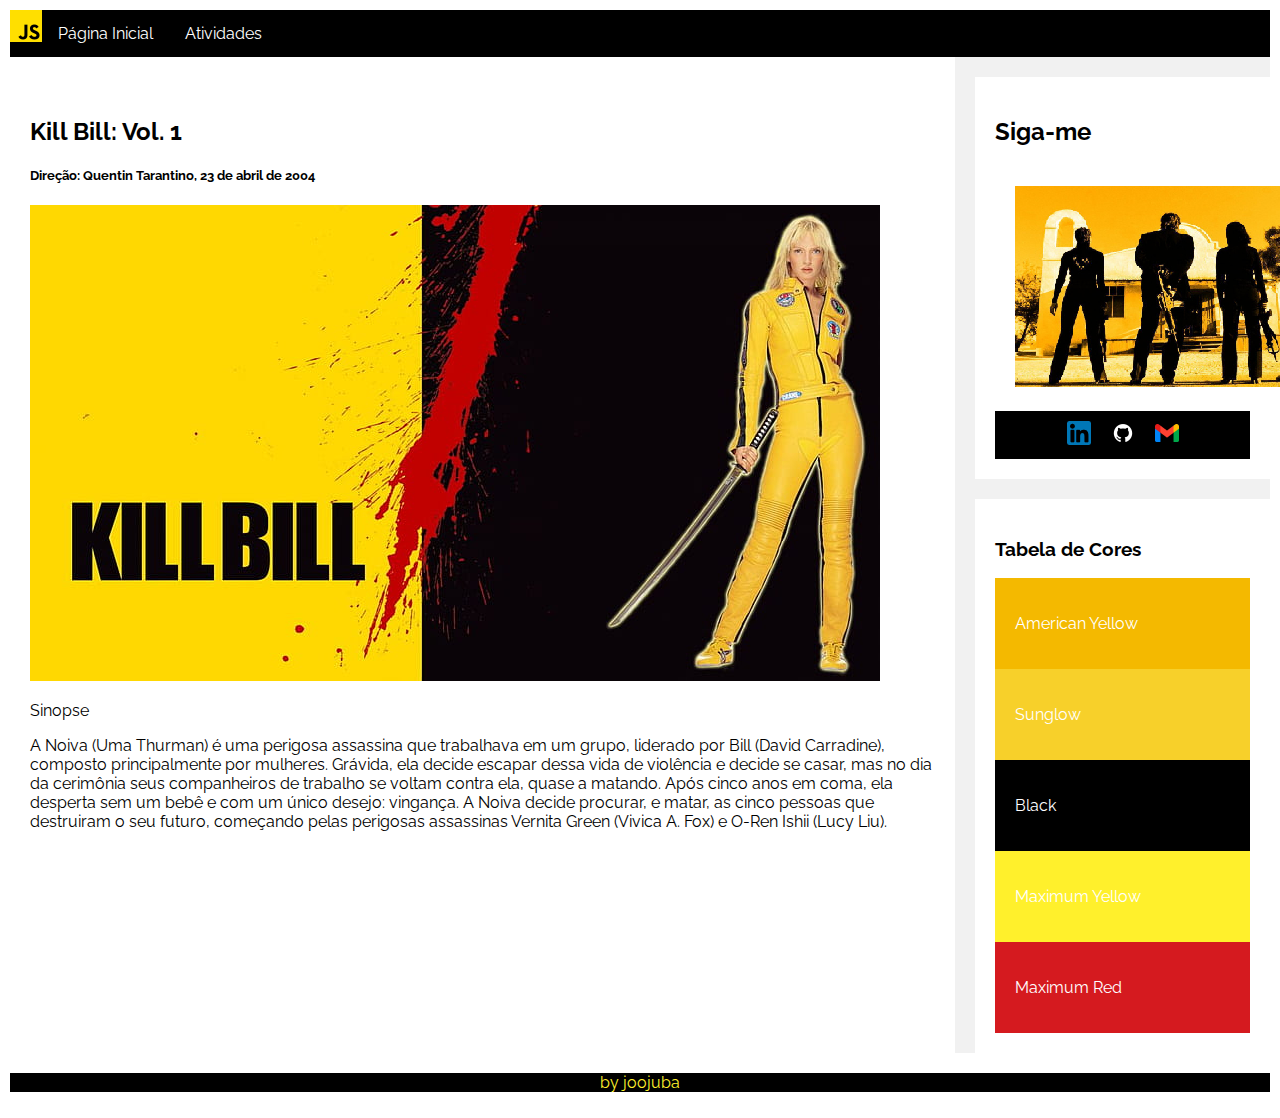
<file: DesafioJS/index.html>
<!DOCTYPE html>
<html lang="pt-br">
<head>
    <meta charset="UTF-8">
    <meta name="viewport" content="width=device-width, initial-scale=1.0">
    <link rel="stylesheet" type="text/css" href="estilo.css">
    <link rel="stylesheet" href="https://fonts.googleapis.com/css?family=Raleway">    
    <title>ATIVIDADE</title>
   
<body>
    <ul>
        <li><img src="imgs/js.png" alt="js"></li>
        <li><a href="index.html">Página Inicial</a></li>
        <li class="dropdown">
          <a href="javascript:void(0)" class="dropbtn">Atividades</a>
          <div class="dropdown-content">
            <a href="atv1.html">Atividade 1</a>
            <a href="atv2.html">Atividade 2</a>
            <a href="atv3.html">Atividade 3</a>
            <a href="atv4.html">Atividade 4</a>
            <a href="atv5.html">Atividade 5</a>
            <a href="atv6-7-8.html">Atividade 6 a 8</a>
            <a href="atv9.html">Atividade 9</a>
            <a href="atv10.html">Atividade 10</a>
          </div>         
        </li>
      </ul>

    <div class="row">
        <div class="leftcolumn">
          <div class="card">
            <h2>Kill Bill: Vol. 1</h2>
            <h5>Direção: Quentin Tarantino, 23 de abril de 2004</h5>
            <div class="img"><img src="imgs/img12.jpg" alt="card"></div>
            <p>Sinopse</p>
            <p>A Noiva (Uma Thurman) é uma perigosa assassina que trabalhava em um grupo, liderado por Bill (David Carradine), composto principalmente por mulheres. Grávida, ela decide escapar dessa vida de violência e decide se casar, mas no dia da cerimônia seus companheiros de trabalho se voltam contra ela, quase a matando. Após cinco anos em coma, ela desperta sem um bebê e com um único desejo: vingança. A Noiva decide procurar, e matar, as cinco pessoas que destruiram o seu futuro, começando pelas perigosas assassinas Vernita Green (Vivica A. Fox) e O-Ren Ishii (Lucy Liu).</p>
          </div>      
        </div>
        <div class="rightcolumn">
          <div class="card">
            <h2>Siga-me</h2>
            <div class="redeimg"><img src="imgs/img13.png" alt="card"></div>
            <nav class="redes">
                <ul>
                    <li><a href="https://www.linkedin.com/in/joanna-ramalho/" target="_blank"> 
                            <img src="imgs/linkedin.png" alt="linkedin"></a></li>
                    <li><a href="https://github.com/joojubba" target="_blank"> 
                            <img src="imgs/github.png" alt="github"></a></li>
                    <li><a href="mailto:joannaramalho.jk@gmail.com" target="_blank"> 
                            <img src="imgs/gmail.png" alt="gmail"></a></li>
                </ul>
            </nav> 
          </div>
          <div class="card">
            <h3><a href="https://www.schemecolor.com/who-wants-to-kill-bill.php" target="_blank">Tabela de Cores</a></h3>
            <div class="tabelacores" style="background-color: #F4B900; color: white;"><p>American Yellow</p></div>
            <div class="tabelacores" style="background-color:  #F7D02A;color: white;"><p>Sunglow</p></div>
            <div class="tabelacores" style="background-color: #000000;color: white;"><p>Black</p></div>
            <div class="tabelacores" style="background-color: #FFF02C;color: white;"><p>Maximum Yellow</p></div>
            <div class="tabelacores" style="background-color: #D51A1F;color: white;"><p>Maximum Red</p></div>
          </div>
        </div>
      </div>   
      <div class="footer">
        <p>by joojuba </p>
      </div>
</body>
</html>
</file>
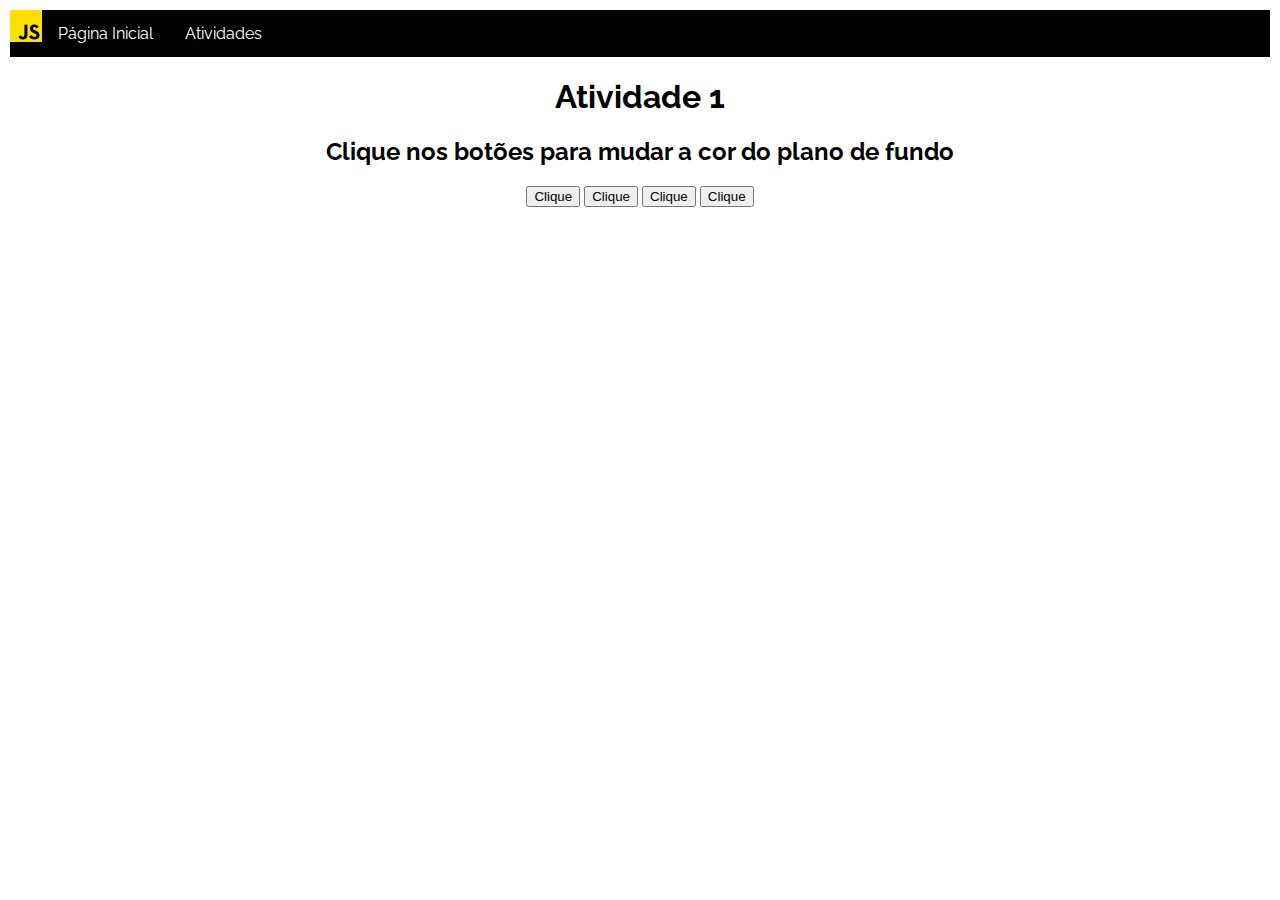
<file: DesafioJS/atv1.html>
<!DOCTYPE html>
<html lang="pt-br">
<head>
    <meta charset="UTF-8">
    <meta name="viewport" content="width=device-width, initial-scale=1.0">
    <link rel="stylesheet" type="text/css" href="estilo.css">
    <link rel="stylesheet" href="https://fonts.googleapis.com/css?family=Raleway">   
    <title>ATIVIDADE 01</title>

<body>
  <ul>
    <li><img src="imgs/js.png" alt="js"></li>
    <li><a href="index.html">Página Inicial</a></li>
    <li class="dropdown">
      <a href="javascript:void(0)" class="dropbtn">Atividades</a>
      <div class="dropdown-content">
        <a href="atv1.html">Atividade 1</a>
        <a href="atv2.html">Atividade 2</a>
        <a href="atv3.html">Atividade 3</a>
        <a href="atv4.html">Atividade 4</a>
        <a href="atv5.html">Atividade 5</a>
        <a href="atv6-7-8.html">Atividade 6 a 8</a>
        <a href="atv9.html">Atividade 9</a>
        <a href="atv10.html">Atividade 10</a>
      </div>         
    </li>
  </ul>
      
<div class="texto">
    <h1>Atividade 1</h1>
    <h2>Clique nos botões para mudar a cor do plano de fundo</h2>

    <form action="" method="post">
        <button type="button" onclick="botao1()">Clique</button>
        <button type="button" onclick="botao2()">Clique</button>
        <button type="button" onclick="botao3()">Clique</button>
        <button type="button" onclick="botao4()">Clique</button>
    </form>
        
</div>

<script src="atv1.js"></script>

</body>
</html>
</file>
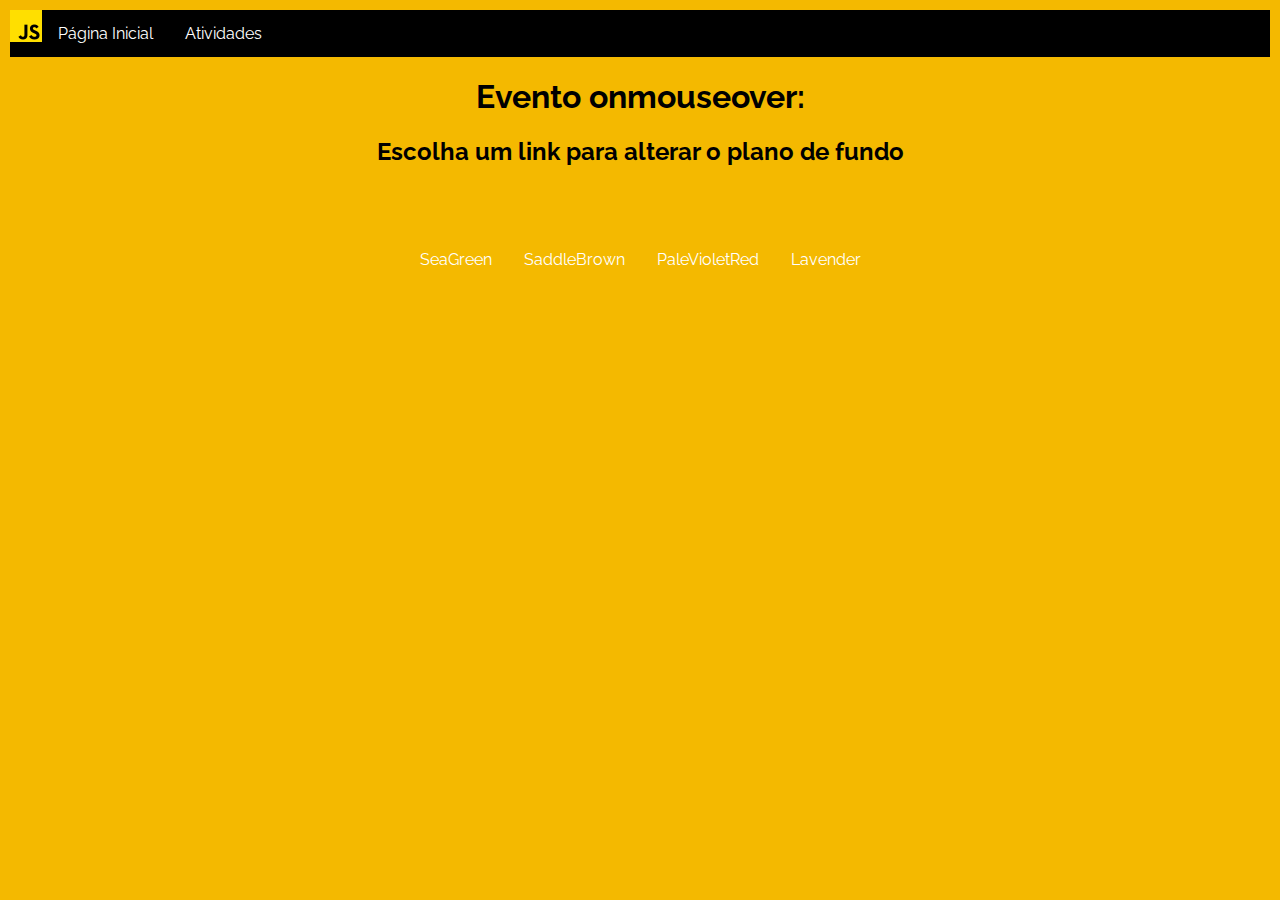
<file: DesafioJS/atv2.html>
<!DOCTYPE html>
<html lang="pt-br">
<head>
    <meta charset="UTF-8">
    <meta name="viewport" content="width=device-width, initial-scale=1.0">
    <link rel="stylesheet" type="text/css" href="estilo.css">
    <link rel="stylesheet" href="https://fonts.googleapis.com/css?family=Raleway">    
    <style>
      body{
        background-color: #F4B900;
      }
      li{
        list-style-type: none;
      }
      #ul{
            background-color: #F4B900;
            display: flex;
            justify-content: center;
            align-items: center;
            padding: 50px;
        }
        #li{
            margin: 0 0 0 15px; 
        }      
    </style>
    <title>ATIVIDADE 02</title>    
<body>
  <ul>
    <li><img src="imgs/js.png" alt="js"></li>
    <li><a href="index.html">Página Inicial</a></li>
    <li class="dropdown">
      <a href="javascript:void(0)" class="dropbtn">Atividades</a>
      <div class="dropdown-content">
        <a href="atv1.html">Atividade 1</a>
        <a href="atv2.html">Atividade 2</a>
        <a href="atv3.html">Atividade 3</a>
        <a href="atv4.html">Atividade 4</a>
        <a href="atv5.html">Atividade 5</a>
        <a href="atv6-7-8.html">Atividade 6 a 8</a>
        <a href="atv9.html">Atividade 9</a>
        <a href="atv10.html">Atividade 10</a>
      </div>         
    </li>
  </ul>

  <div class="texto">
    <h1>Evento onmouseover: </h1>
    <h2>Escolha um link para alterar o plano de fundo</h2>
    <ul id="ul">
      <li id="SeaGreen">
        <a href="https://github.com/joojubba">SeaGreen</a>
      </li>
      <li id="SaddleBrown">
        <a href="https://github.com/joojubba">SaddleBrown</a>
      </li>
  
      <li id="PaleVioletRed">
        <a href="https://github.com/joojubba">PaleVioletRed</a>
      </li>
  
      <li id="Lavender">
        <a href="https://github.com/joojubba">Lavender</a>
      </li>  

    </ul>
     
  </div>

<script src="atv2.js"></script>

</body>
</html>
</file>
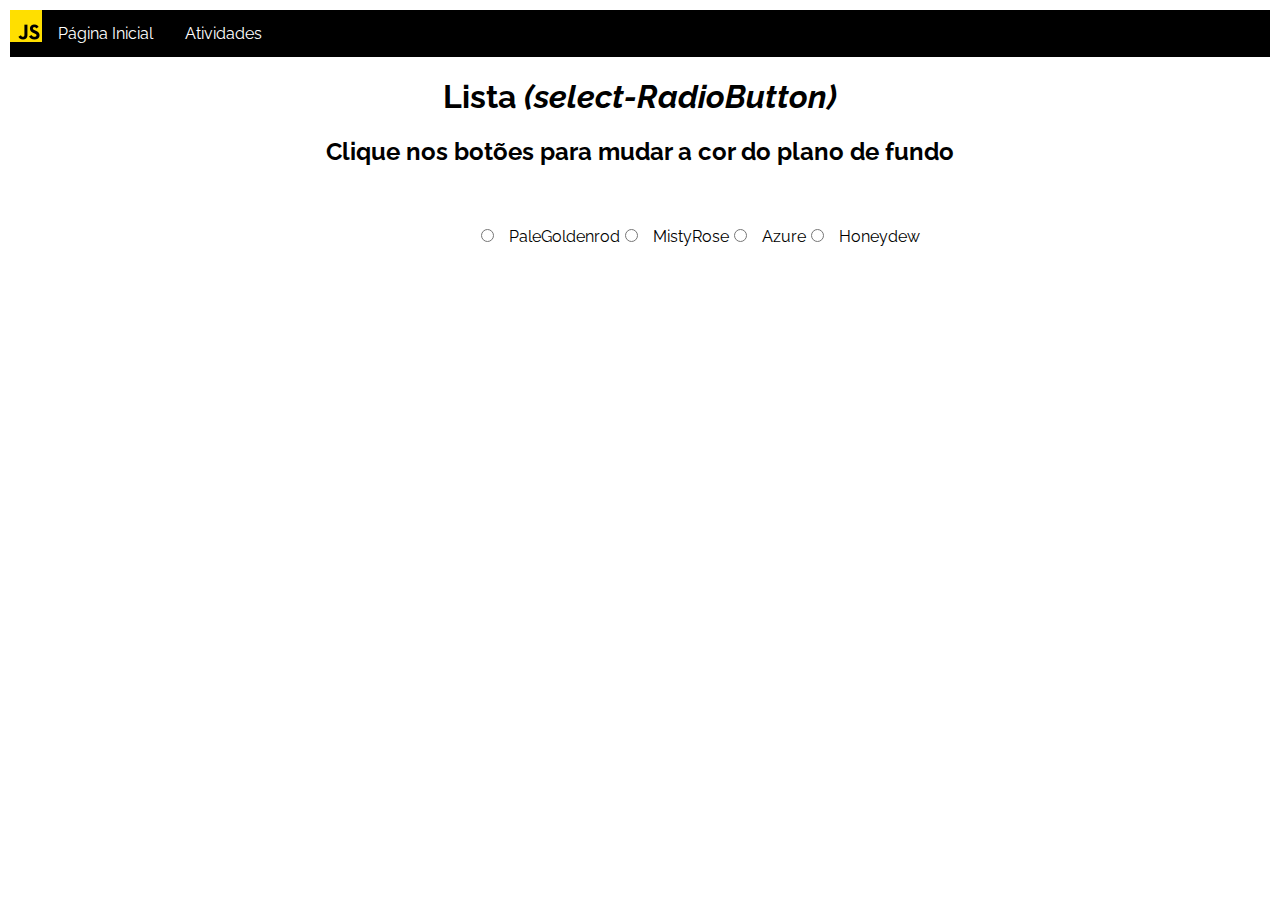
<file: DesafioJS/atv3.html>
<!DOCTYPE html>
<html lang="pt-br">
<head>
    <meta charset="UTF-8">
    <meta name="viewport" content="width=device-width, initial-scale=1.0">
    <link rel="stylesheet" type="text/css" href="estilo.css">
    <link rel="stylesheet" href="https://fonts.googleapis.com/css?family=Raleway">   
    <title>ATIVIDADE 03</title>
    <style>
        #ul{
            background-color: white;
            display: flex;
            justify-content: center;
            align-items: center;
        }
        #li{
            margin: 0 0 0 15px; 
            padding: 50px;
        }      
    </style>
</head>

<body>
    <ul>
        <li><img src="imgs/js.png" alt="js"></li>
        <li><a href="index.html">Página Inicial</a></li>
        <li class="dropdown">
          <a href="javascript:void(0)" class="dropbtn">Atividades</a>
          <div class="dropdown-content">
            <a href="atv1.html">Atividade 1</a>
            <a href="atv2.html">Atividade 2</a>
            <a href="atv3.html">Atividade 3</a>
            <a href="atv4.html">Atividade 4</a>
            <a href="atv5.html">Atividade 5</a>
            <a href="atv6-7-8.html">Atividade 6 a 8</a>
            <a href="atv9.html">Atividade 9</a>
            <a href="atv10.html">Atividade 10</a>
          </div>         
        </li>
      </ul>

      <div class="texto">
        <h1>Lista <i>(select-RadioButton)</i></h1> 
        <h2>Clique nos botões para mudar a cor do plano de fundo</h2>
      </div>
<ul id="ul">
    <li id="li">
        <li>  <input type="radio" onclick="botao1()" id="botao1" name="cor" value="cor1">
              <label for="botao1">PaleGoldenrod</label><br></li>
            <li>
                <input type="radio" onclick="botao2()" id="botao2" name="cor" value="cor2">
                  <label for="botao2">MistyRose</label><br>
            </li>
            <li>
                <input type="radio" onclick="botao3()" id="botao3" name="cor" value="cor3">
                  <label for="botao3">Azure</label><br>
            </li>
            <li>
                <input type="radio" onclick="botao4()" id="botao4" name="cor" value="cor4">
                  <label for="botao4">Honeydew</label><br>
            </li>
    </li> 
</ul>

<script src="atv3.js"></script>

</body>
</html>
</file>
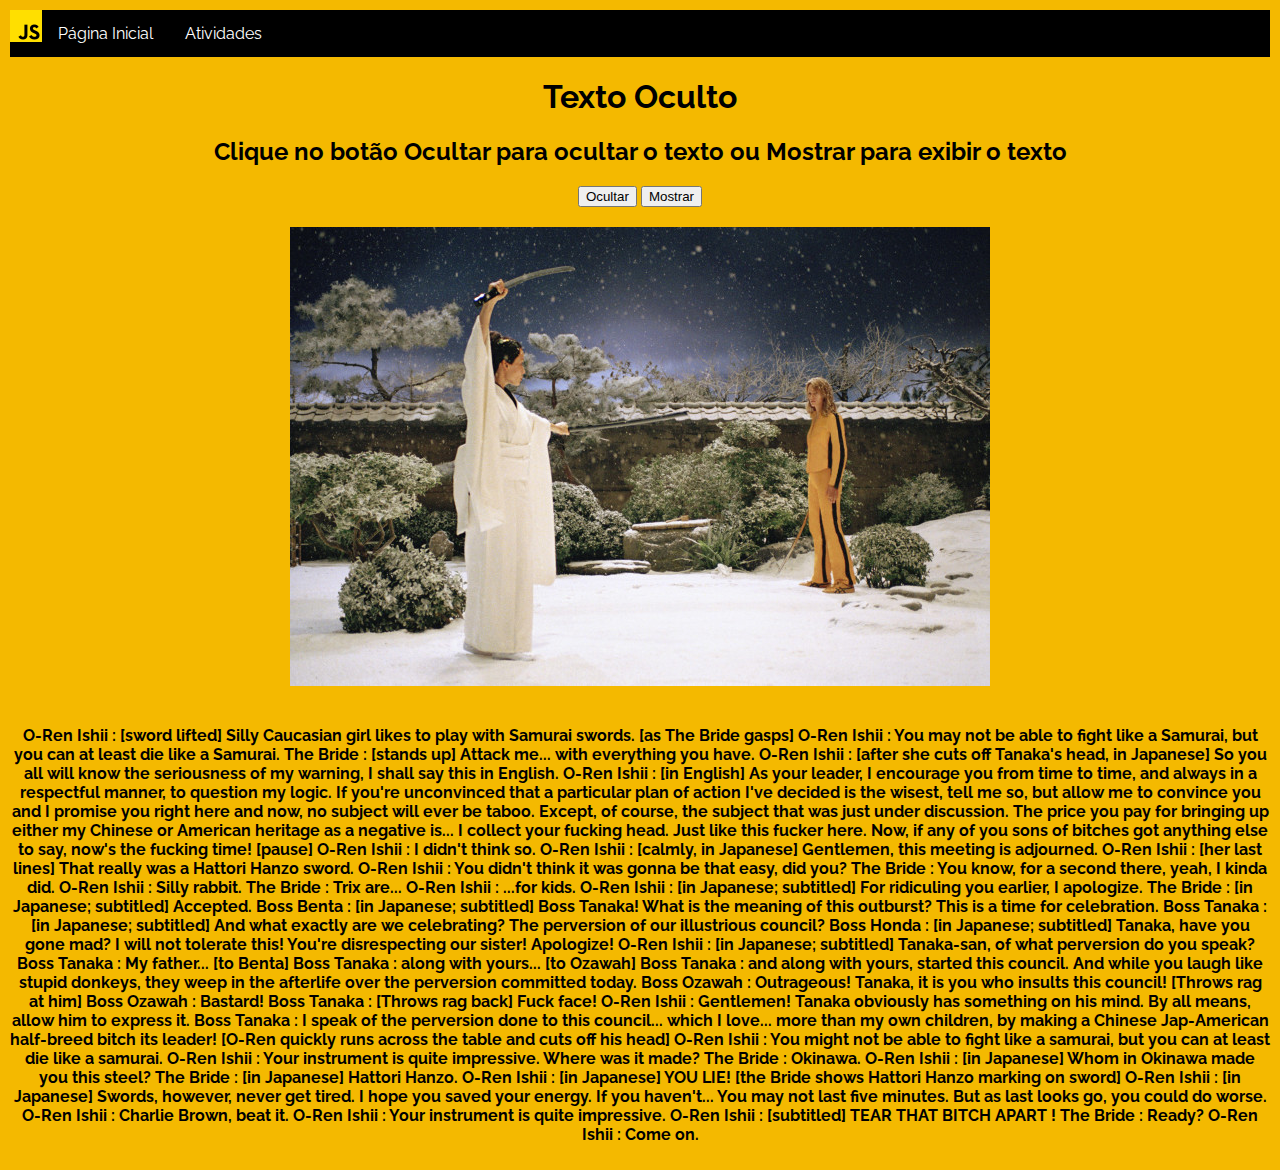
<file: DesafioJS/atv4.html>
<!DOCTYPE html>
<html lang="pt-br">
<head>
    <meta charset="UTF-8">
    <meta name="viewport" content="width=device-width, initial-scale=1.0">
    <link rel="stylesheet" type="text/css" href="estilo.css">
    <link rel="stylesheet" href="https://fonts.googleapis.com/css?family=Raleway">   
    <style>
      body{
        background-color: #F4B900;   
      }
      #texto{
        font-weight:700;
      }
    </style>
    <title>ATIVIDADE 04</title>
    
</head>

<body>
  <ul>
    <li><img src="imgs/js.png" alt="js"></li>
    <li><a href="index.html">Página Inicial</a></li>
    <li class="dropdown">
      <a href="javascript:void(0)" class="dropbtn">Atividades</a>
      <div class="dropdown-content">
        <a href="atv1.html">Atividade 1</a>
        <a href="atv2.html">Atividade 2</a>
        <a href="atv3.html">Atividade 3</a>
        <a href="atv4.html">Atividade 4</a>
        <a href="atv5.html">Atividade 5</a>
        <a href="atv6-7-8.html">Atividade 6 a 8</a>
        <a href="atv9.html">Atividade 9</a>
        <a href="atv10.html">Atividade 10</a>
      </div>         
    </li>
  </ul>

<div class="texto">
  <h1>Texto Oculto</h1>
  <h2>Clique no botão Ocultar para ocultar o texto ou Mostrar para exibir o texto </h2>

<button type="button" onclick="ocultarTexto()">Ocultar</button>
<button type="button" onclick="mostrarTexto()">Mostrar</button>
    <div id="texto">

      <img src="imgs/img6.jpg" style="justify-content: center; padding: 20px;"> 
        <p>
          O-Ren Ishii : [sword lifted]  Silly Caucasian girl likes to play with Samurai swords.

[as The Bride gasps] 

O-Ren Ishii : You may not be able to fight like a Samurai, but you can at least die like a Samurai.

The Bride : [stands up]  Attack me... with everything you have.

O-Ren Ishii : [after she cuts off Tanaka's head, in Japanese]  So you all will know the seriousness of my warning, I shall say this in English.

O-Ren Ishii : [in English]  As your leader, I encourage you from time to time, and always in a respectful manner, to question my logic. If you're unconvinced that a particular plan of action I've decided is the wisest, tell me so, but allow me to convince you and I promise you right here and now, no subject will ever be taboo. Except, of course, the subject that was just under discussion. The price you pay for bringing up either my Chinese or American heritage as a negative is... I collect your fucking head. Just like this fucker here. Now, if any of you sons of bitches got anything else to say, now's the fucking time!

[pause] 

O-Ren Ishii : I didn't think so.

O-Ren Ishii : [calmly, in Japanese]  Gentlemen, this meeting is adjourned.

O-Ren Ishii : [her last lines]  That really was a Hattori Hanzo sword.

O-Ren Ishii : You didn't think it was gonna be that easy, did you?

The Bride : You know, for a second there, yeah, I kinda did.

O-Ren Ishii : Silly rabbit.

The Bride : Trix are...

O-Ren Ishii : ...for kids.

O-Ren Ishii : [in Japanese; subtitled]  For ridiculing you earlier, I apologize.

The Bride : [in Japanese; subtitled]  Accepted.

Boss Benta : [in Japanese; subtitled]  Boss Tanaka! What is the meaning of this outburst? This is a time for celebration.

Boss Tanaka : [in Japanese; subtitled]  And what exactly are we celebrating? The perversion of our illustrious council?

Boss Honda : [in Japanese; subtitled]  Tanaka, have you gone mad? I will not tolerate this! You're disrespecting our sister! Apologize!

O-Ren Ishii : [in Japanese; subtitled]  Tanaka-san, of what perversion do you speak?

Boss Tanaka : My father...

[to Benta] 

Boss Tanaka : along with yours...

[to Ozawah] 

Boss Tanaka : and along with yours, started this council. And while you laugh like stupid donkeys, they weep in the afterlife over the perversion committed today.

Boss Ozawah : Outrageous! Tanaka, it is you who insults this council!

[Throws rag at him] 

Boss Ozawah : Bastard!

Boss Tanaka : [Throws rag back]  Fuck face!

O-Ren Ishii : Gentlemen! Tanaka obviously has something on his mind. By all means, allow him to express it.

Boss Tanaka : I speak of the perversion done to this council... which I love... more than my own children, by making a Chinese Jap-American half-breed bitch its leader!

[O-Ren quickly runs across the table and cuts off his head] 

O-Ren Ishii : You might not be able to fight like a samurai, but you can at least die like a samurai.

O-Ren Ishii : Your instrument is quite impressive. Where was it made?

The Bride : Okinawa.

O-Ren Ishii : [in Japanese]  Whom in Okinawa made you this steel?

The Bride : [in Japanese]  Hattori Hanzo.

O-Ren Ishii : [in Japanese]  YOU LIE!

[the Bride shows Hattori Hanzo marking on sword] 

O-Ren Ishii : [in Japanese]  Swords, however, never get tired. I hope you saved your energy. If you haven't... You may not last five minutes. But as last looks go, you could do worse.

O-Ren Ishii : Charlie Brown, beat it.

O-Ren Ishii : Your instrument is quite impressive.

O-Ren Ishii : [subtitled]  TEAR THAT BITCH APART !

The Bride : Ready?

O-Ren Ishii : Come on.
        </p>    
        </div>
</div>

<script src="atv4.js"></script>

</body>
</html>
</file>
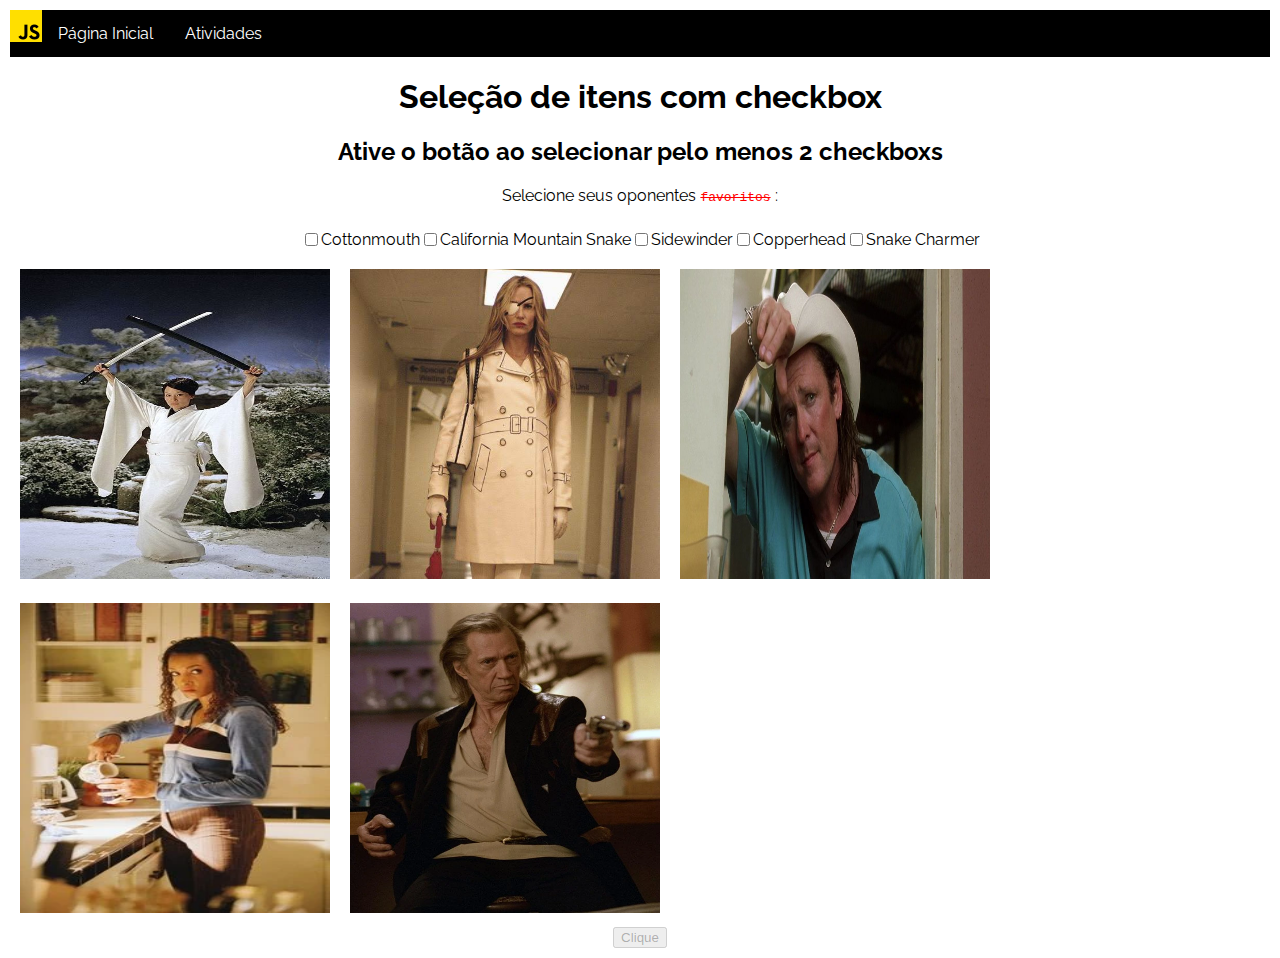
<file: DesafioJS/atv5.html>
<!DOCTYPE html>
<html lang="pt-br">
<head>
    <meta charset="UTF-8">
    <meta name="viewport" content="width=device-width, initial-scale=1.0">
    <link rel="stylesheet" type="text/css" href="estilo.css">
    <link rel="stylesheet" href="https://fonts.googleapis.com/css?family=Raleway">   
    <title>ATIVIDADE 05</title>
    <style>     
        .container{
           
            width: 100px;
            height: 100px;
            display:inline;
            align-items: center;         
        }
         .container img{
            width: 330px;
            height: 330px;
            object-fit: fill;
            padding: 10px;
        }
        form{
            display: flex;
            justify-content: center;
            align-items: center;
        }
    </style>
</head>

<body>
    <ul>
        <li><img src="imgs/js.png" alt="js"></li>
        <li><a href="index.html">Página Inicial</a></li>
        <li class="dropdown">
          <a href="javascript:void(0)" class="dropbtn">Atividades</a>
          <div class="dropdown-content">
            <a href="atv1.html">Atividade 1</a>
            <a href="atv2.html">Atividade 2</a>
            <a href="atv3.html">Atividade 3</a>
            <a href="atv4.html">Atividade 4</a>
            <a href="atv5.html">Atividade 5</a>
            <a href="atv6-7-8.html">Atividade 6 a 8</a>
            <a href="atv9.html">Atividade 9</a>
            <a href="atv10.html">Atividade 10</a>
          </div>         
        </li>
      </ul>

      <div class="texto">
        <h1>Seleção de itens com checkbox</h1>
        <h2>Ative o botão ao selecionar pelo menos 2 checkboxs</h2>
        <p>Selecione seus oponentes <code style="text-decoration: line-through;color: red">favoritos</code> :</p>

        <form action="" method="post">    
            <input name="cottonmouth" onclick="checkbox()" type="checkbox" id="cottonmouth" >
            <label for="cottonmouth">Cottonmouth</label><br>
            
            <input onclick="checkbox()" type="checkbox" id="californiaMountainSnake" name="californiaMountainSnake">
            <label for="californiaMountainSnake">California Mountain Snake</label><br>
            
            <input onclick="checkbox()" type="checkbox" id="sidewinder" name="sidewinder">
            <label for="sidewinder">Sidewinder</label><br><br>
           
            <input onclick="checkbox()" type="checkbox" id="copperhead" name="copperhead">
            <label for="copperhead">Copperhead</label><br><br>
            
            <input onclick="checkbox()" type="checkbox" id="snakeCharmer" name="snakeCharmer">
            <label for="snakeCharmer">Snake Charmer</label><br><br>    
        </form>
       
      </div>
        <div class="container">
            <img src="imgs/IMG15.jpg" alt="cottonmouth"><img src="imgs/img14.jpg" alt="californiaMountainSnake"><img src="imgs/img16.jpg" alt="sidewinder"><img src="imgs/img17.webp" alt="copperhead"><img src="imgs/img18.webp" alt="snakeCharmer">
        </div>
        <div class="texto">
            <button type="button" id="botao">Clique</button>
        </div>

<script src="atv5.js"></script>

</body>
</html>
</file>
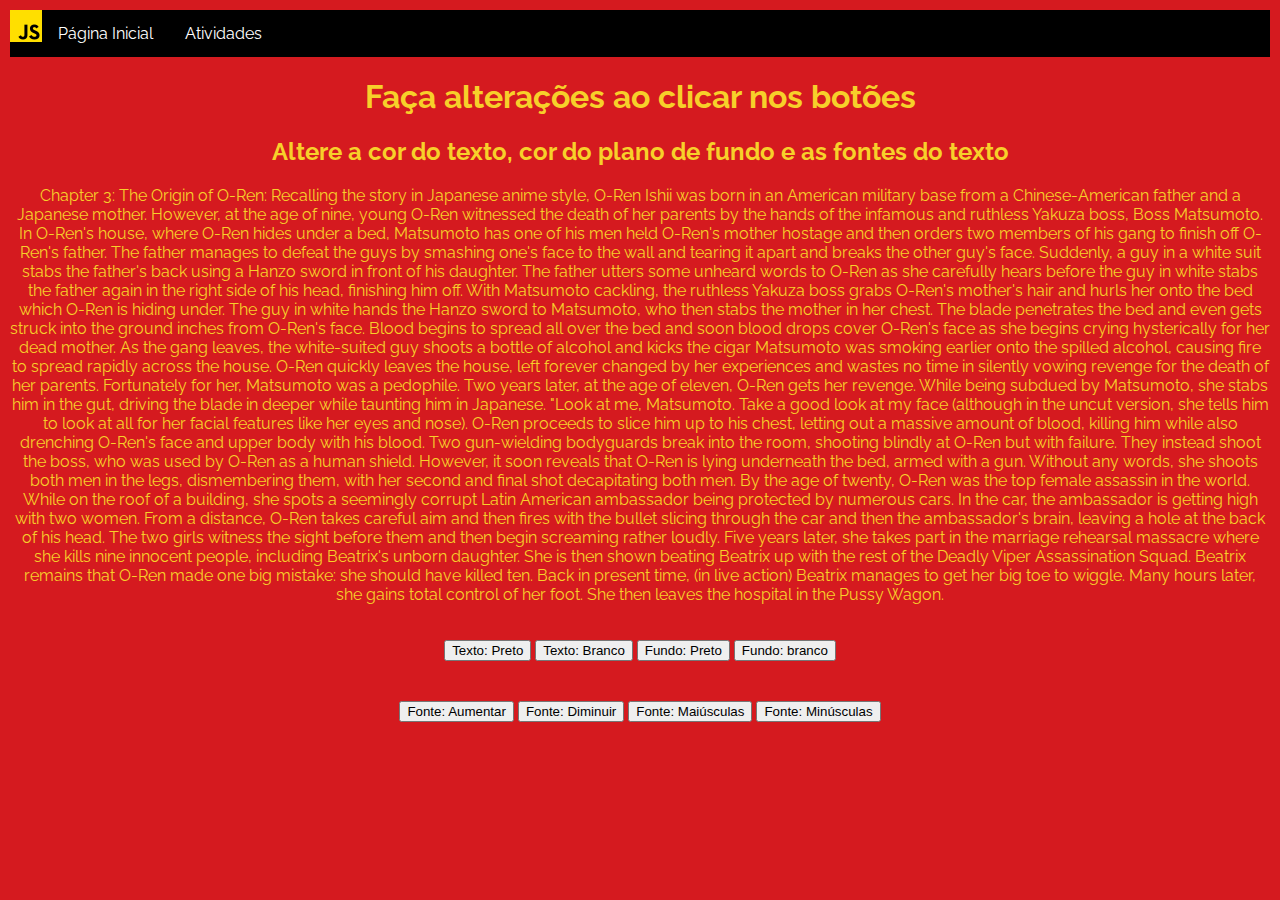
<file: DesafioJS/atv6-7-8.html>
<!DOCTYPE html>
<html lang="pt-br">
<head>
    <meta charset="UTF-8">
    <meta name="viewport" content="width=device-width, initial-scale=1.0">
    <link rel="stylesheet" type="text/css" href="estilo.css">
    <link rel="stylesheet" href="https://fonts.googleapis.com/css?family=Raleway">   
    <title>ATIVIDADE 06 - 07 - 08 </title>
    <style>
        body {
                background-color: #D51A1F;
                color: #F7D02A;
        }
        #texto{
          font-size:16px;
        }
        .botoes{
          padding: 20px;
        }
    </style>
</head>

<body>
    <ul>
        <li><img src="imgs/js.png" alt="js"></li>
        <li><a href="index.html">Página Inicial</a></li>
        <li class="dropdown">
          <a href="javascript:void(0)" class="dropbtn">Atividades</a>
          <div class="dropdown-content">
            <a href="atv1.html">Atividade 1</a>
            <a href="atv2.html">Atividade 2</a>
            <a href="atv3.html">Atividade 3</a>
            <a href="atv4.html">Atividade 4</a>
            <a href="atv5.html">Atividade 5</a>
            <a href="atv6-7-8.html">Atividade 6 a 8</a>
            <a href="atv9.html">Atividade 9</a>
            <a href="atv10.html">Atividade 10</a>
          </div>         
        </li>
      </ul>
  
<div class="texto">
    <h1>Faça alterações ao clicar nos botões</h1>
    <h2>Altere a cor do texto, cor do plano de fundo e as fontes do texto</h2>
    <p id="texto">Chapter 3: The Origin of O-Ren:
      Recalling the story in Japanese anime style, O-Ren Ishii was born in an American military base from a Chinese-American father and a Japanese mother. However, at the age of nine, young O-Ren witnessed the death of her parents by the hands of the infamous and ruthless Yakuza boss, Boss Matsumoto.

      In O-Ren's house, where O-Ren hides under a bed, Matsumoto has one of his men held O-Ren's mother hostage and then orders two members of his gang to finish off O-Ren's father. The father manages to defeat the guys by smashing one's face to the wall and tearing it apart and breaks the other guy's face.
      
      Suddenly, a guy in a white suit stabs the father's back using a Hanzo sword in front of his daughter. The father utters some unheard words to O-Ren as she carefully hears before the guy in white stabs the father again in the right side of his head, finishing him off.
      
      With Matsumoto cackling, the ruthless Yakuza boss grabs O-Ren's mother's hair and hurls her onto the bed which O-Ren is hiding under. The guy in white hands the Hanzo sword to Matsumoto, who then stabs the mother in her chest. The blade penetrates the bed and even gets struck into the ground inches from O-Ren's face. Blood begins to spread all over the bed and soon blood drops cover O-Ren's face as she begins crying hysterically for her dead mother.
      
      As the gang leaves, the white-suited guy shoots a bottle of alcohol and kicks the cigar Matsumoto was smoking earlier onto the spilled alcohol, causing fire to spread rapidly across the house.
      
      O-Ren quickly leaves the house, left forever changed by her experiences and wastes no time in silently vowing revenge for the death of her parents. Fortunately for her, Matsumoto was a pedophile.
      
      Two years later, at the age of eleven, O-Ren gets her revenge. While being subdued by Matsumoto, she stabs him in the gut, driving the blade in deeper while taunting him in Japanese. "Look at me, Matsumoto. Take a good look at my face (although in the uncut version, she tells him to look at all for her facial features like her eyes and nose). O-Ren proceeds to slice him up to his chest, letting out a massive amount of blood, killing him while also drenching O-Ren's face and upper body with his blood.
      
      Two gun-wielding bodyguards break into the room, shooting blindly at O-Ren but with failure. They instead shoot the boss, who was used by O-Ren as a human shield. However, it soon reveals that O-Ren is lying underneath the bed, armed with a gun.
      
      Without any words, she shoots both men in the legs, dismembering them, with her second and final shot decapitating both men.
      
      By the age of twenty, O-Ren was the top female assassin in the world. While on the roof of a building, she spots a seemingly corrupt Latin American ambassador being protected by numerous cars. In the car, the ambassador is getting high with two women.
      
      From a distance, O-Ren takes careful aim and then fires with the bullet slicing through the car and then the ambassador's brain, leaving a hole at the back of his head. The two girls witness the sight before them and then begin screaming rather loudly.
      
      Five years later, she takes part in the marriage rehearsal massacre where she kills nine innocent people, including Beatrix's unborn daughter. She is then shown beating Beatrix up with the rest of the Deadly Viper Assassination Squad. Beatrix remains that O-Ren made one big mistake: she should have killed ten.
      
      Back in present time, (in live action) Beatrix manages to get her big toe to wiggle. Many hours later, she gains total control of her foot. She then leaves the hospital in the Pussy Wagon.
    </p>

<div class="botoes">
    <button onclick="botao1()">Texto: Preto</button>
    <button onclick="botao2()">Texto: Branco</button>
    <button onclick="botao3()">Fundo: Preto</button>
    <button onclick="botao4()">Fundo: branco</button>
</div>
<div class="botoes">
  
  <button onclick="botao5()">Fonte: Aumentar</button> 
  <button onclick="botao6()">Fonte: Diminuir</button>
  <button onclick="botao7()">Fonte: Maiúsculas </button> 
  <button onclick="botao8()">Fonte: Minúsculas</button>
</div>

<script src="atv6-7-8.js"></script>

</body>
</html>
</file>
<file: DesafioJS/estilo.css>
* {
    box-sizing: border-box;
  }

body{
    font-family: "Raleway", sans-serif;
    padding: 10px;
    background-color: white;
    margin: 0; 
}
a { 
    color: inherit; 
    text-decoration: none;
} 
ul {
    list-style-type: none;
    margin: 0;
    padding: 0;
    overflow: hidden;
    background-color: black;
  } 
  li {
    float: left;
   
  } 
  li a, .dropbtn {
    display: inline-block;
    color: white;
    text-align: center;
    padding: 14px 16px;
    text-decoration: none;
  }
 
  li a:hover, .dropdown:hover .dropbtn {
    background-color: #D51A1F;
  } 
  li.dropdown {
    display: inline-block;
  }
  .dropdown-content {
  display: none;
  position: absolute;
  background-color: white;
  min-width: 160px;
  box-shadow: 0px 8px 16px 0px rgba(0,0,0,0.2);
  z-index: 1;
}
.dropdown-content a {
  color: black;
  padding: 12px 16px;
  text-decoration: none;
  display: block;
  text-align: left;
}

.dropdown-content a:hover {background-color: #f1f1f1;}
.dropdown:hover .dropdown-content {
  display: block;
}
.leftcolumn {   
    float: left;
    width: 75%;
  }
  
.rightcolumn {
  float: left;
  width: 25%;
  background-color: #f1f1f1;
  padding-left: 20px;
}

.tabelacores {
    width: 100%;
    padding: 20px;
  }
.redeimg{
  text-align: center;
  width: 100%;
  padding: 20px;
}
.card {
  background-color: white;
  padding: 20px;
  margin-top: 20px;
}
.row::after {
  content: "";
  display: table;
  clear: both;
}
.footer {
  text-align: center;
  background: black;
  color: #FFF02C;
  margin-top: 20px;
}
.redes ul{
    display: flex;
    justify-content: center;
}
.redes ul a{
   display: block;
   padding: 10px;
}
.redes ul li a img{
    max-width: 50px;
}
.texto{
    text-align: center;
}
</file>
